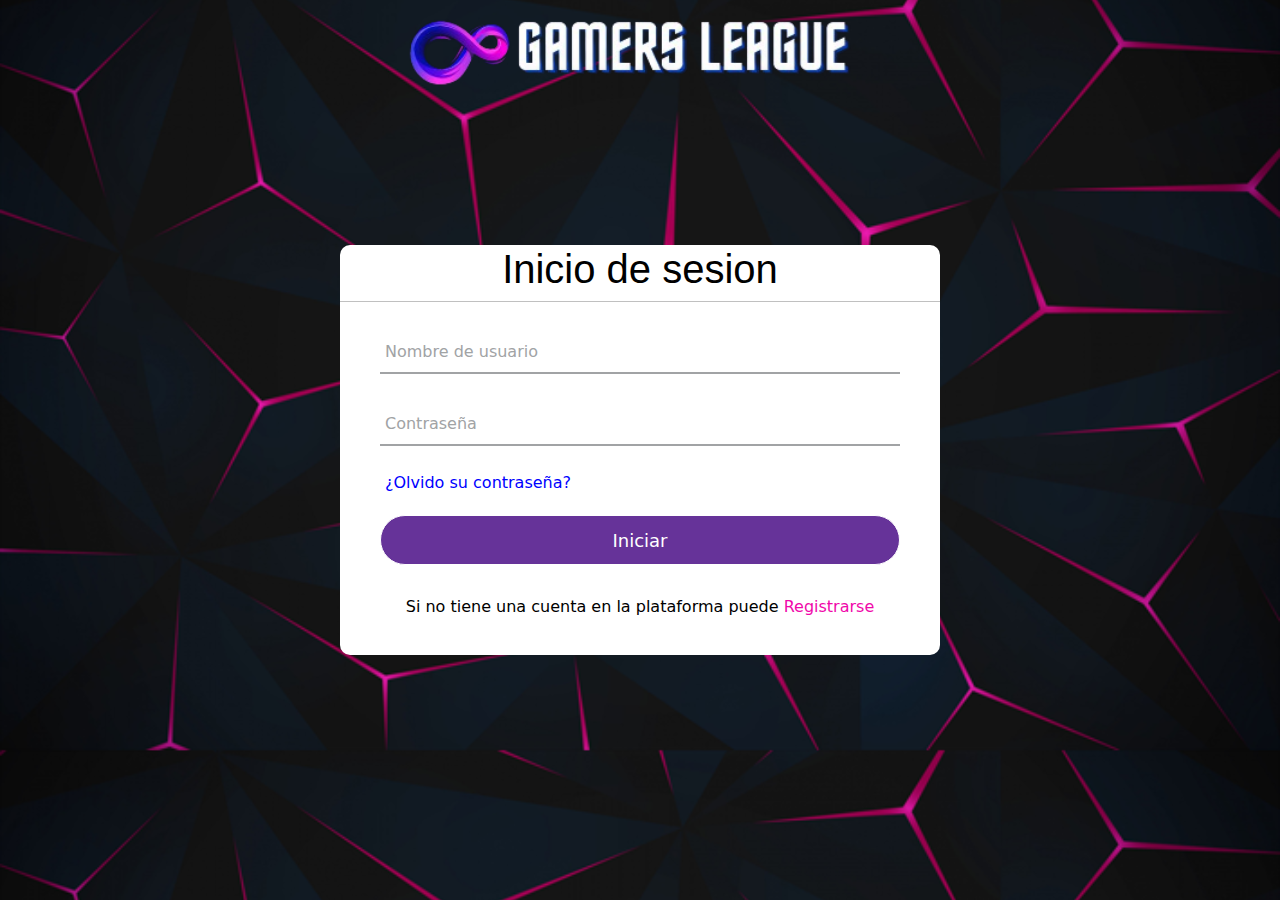
<file: pages/iniciarsesion.html>
<!DOCTYPE html>
<html lang="es">
<head>
    <meta charset="UTF-8">
    <meta name="viewport" content="width=device-width, initial-scale=1.0">
    <link rel="Shortcut icon" href="../assets/favicon-16x16.png">
    <link href="https://cdn.jsdelivr.net/npm/bootstrap@5.3.3/dist/css/bootstrap.min.css" rel="stylesheet" integrity="sha384-QWTKZyjpPEjISv5WaRU9OFeRpok6YctnYmDr5pNlyT2bRjXh0JMhjY6hW+ALEwIH" crossorigin="anonymous">
    <link rel="stylesheet" href="../css/style.css">
    <title>Iniciar sesion</title>
    <meta name="description=" content="Entra con Facebook. Email o nombre de usuario *. Contraseña *. ¿Problemas para iniciar sesión? Entra con tu cuenta. ¿Todavía sin cuenta? Regístrate ahora.">
    <meta name="keywords" content="Gamers league login, iniciar sesion, registrarme gamers league">
</head>
<body>
    <main>
        <section class="middle-inicio">
            <a href="../index.html"><img src="../assets/GAMERS_LEAGUE-removebg-preview.png" class="logo-iniciosesion" alt="logo-para-home"></a>
            </section>
        <div class="formulario">
            <h2>Inicio de sesion</h2>
            <form method="post">
                <div class="username">
                    <input type="text" required>
                    <label>Nombre de usuario</label>
                </div>
                <div class="username">
                    <input type="password" required>
                    <label>Contraseña</label>
                </div>
                <div class="recordar">¿Olvido su contraseña?</div>
                <input type="submit" value="Iniciar">
                <div class="registrarse">
                    Si no tiene una cuenta en la plataforma puede<a href=""> Registrarse</a>
                </div>
            </form>
            
        </div>
    </main>
    <footer>

    </footer>
</body>
</html>
</file>
<file: css/style.css>
@charset "UTF-8";
/*Extend de novedades*/
.novedades-noticias, html main .swiper-slide .new-7, html main .swiper-slide .new-6, html main .swiper-slide .new-5, html main .swiper-slide .new-4, html main .swiper-slide .new-3, html main .swiper-slide .new-2, html main .swiper-slide .new-1 {
  top: 50%;
  left: 50%;
  width: 400px;
  background-color: white;
  border-radius: 10px;
  height: 410px;
  font-size: 25px;
  cursor: pointer;
}

/*index*/
.index-consejos, html .fondo2-index .consejos .consejo3, html .fondo2-index .consejos .consejo2, html .fondo2-index .consejos .consejo1 {
  display: flex;
  justify-content: flex-end;
}

/*******************/
.footer-icons, html footer .copyright .icons-direction .bi-youtube, html footer .copyright .icons-direction .bi-twitter-x, html footer .copyright .icons-direction .bi-instagram {
  color: white;
  text-decoration: none;
}

html header {
  background-color: #05043f;
}
html header nav {
  display: flex;
  flex-direction: row;
  justify-content: center;
}
html header nav ul {
  display: flex;
  flex-direction: row;
  align-items: center;
  justify-content: space-around;
}
html header nav ul li {
  list-style-type: none;
  color: white;
  font-family: "Franklin Gothic Medium", "Arial Narrow", Arial, sans-serif;
  font-weight: 300;
  font-style: normal;
  text-align: center;
  display: inline;
  margin-left: 2.5rem;
  font-size: 1.15rem;
}
html header nav ul li a {
  color: white;
  text-decoration: none;
}
html header nav ul a:hover {
  color: #be95f3;
}
html header nav .logo {
  height: 3rem;
  width: 100px;
  position: relative;
  bottom: -11px;
  right: 30px;
}
html header nav .account {
  list-style-type: none;
  color: white;
  font-family: "Franklin Gothic Medium", "Arial Narrow", Arial, sans-serif;
  font-weight: 300;
  font-style: normal;
  margin-right: 2rem;
  font-size: 1rem;
  position: absolute;
  right: 35px;
  top: 25px;
}
html header nav .account {
  width: 160px;
  height: 45px;
  border: none;
  background: rgb(196, 11, 180);
  font-size: 15px;
  color: black;
  cursor: pointer;
  outline: none;
  text-decoration: none;
  position: absolute;
}
html header .navbar-collapse {
  display: flex;
  justify-content: center;
  margin-right: 150px;
}

html footer {
  background-color: rgb(55, 6, 83);
}
html footer .copyright {
  display: flex;
  flex-direction: row;
  justify-content: space-evenly;
  align-items: center;
  margin-top: 300px;
}
html footer .copyright li {
  color: white;
  padding: 6px;
  list-style-type: none;
  font-family: "Franklin Gothic Medium", "Arial Narrow", Arial, sans-serif;
  font-weight: 300;
  font-style: normal;
  text-align: center;
  font-size: 1rem;
}
html footer .copyright h3 {
  color: #6831af;
  font-size: 25px;
  margin-left: 20px;
}
html footer .copyright h4 {
  color: #6831af;
  font-size: 25px;
  margin-left: 20px;
}
html footer .copyright h5 {
  color: #6831af;
  font-size: 25px;
}
html footer .copyright .icons-direction {
  display: flex;
  justify-content: space-evenly;
}
html footer .copyright .icons-direction a svg:hover {
  color: #d0a9e7;
}
html footer .copyright article ul li {
  cursor: pointer;
}
html footer .copyright article ul li:hover {
  color: #d0a9e7;
}

html main .middle-inicio {
  display: flex;
  justify-content: center;
  align-items: center;
  margin-left: -50px;
  margin-top: -200px;
}
html main .middle-inicio .logo-iniciosesion {
  height: 600px;
  width: 600px;
}
html main .formulario {
  position: absolute;
  top: 50%;
  left: 50%;
  transform: translate(-50%, -50%);
  width: 600px;
  background-color: white;
  border-radius: 10px;
  height: 410px;
}
html main .formulario h2 {
  text-align: center;
  padding: 0 0 8px 0;
  border-bottom: 1px solid silver;
  color: black;
  font-family: "Franklin Gothic Medium", "Arial Narrow", Arial, sans-serif;
  font-size: 40px;
}
html main .formulario form {
  padding: 0 40px;
  box-sizing: border-box;
}
html main .formulario form .username {
  position: relative;
  border-bottom: 2px solid rgb(161, 163, 165);
  margin: 30px 0;
}
html main .formulario form .username input {
  width: 100%;
  padding: 0 5px;
  height: 40px;
  font-size: 16px;
  border: none;
  background: none;
  outline: none;
}
html main .formulario form .username label {
  position: absolute;
  top: 50%;
  left: 5px;
  color: rgb(161, 163, 165);
  transform: translateY(-50%);
  font-size: 16px;
  pointer-events: none;
  transition: 0.5s;
}
html main .formulario form .username span::before {
  content: "";
  position: absolute;
  top: 40%;
  left: 0;
  width: 100%;
  height: 2px;
  background: #6831af;
}
html main .formulario form .username input:focus ~ label,
html main .formulario form .username input:focus ~ label {
  top: -5px;
  color: #6831af;
}
html main .formulario form .username input:focus ~ span::before,
html main .formulario form .username input:focus ~ span::before {
  width: 100%;
}
html main .formulario .recordar {
  margin: -5px 0 20px 5px;
  color: blue;
  cursor: pointer;
}
html main .formulario input[type=submit] {
  width: 100%;
  height: 50px;
  border: 1px solid;
  background: rebeccapurple;
  border-radius: 25px;
  font-size: 18px;
  color: white;
  cursor: pointer;
  outline: none;
}
html main .formulario input[type=submit]:hover {
  border-color: purple;
  transition: 0.5s;
}
html main .formulario .registrarse {
  margin: 30px 0;
  text-align: center;
  font-size: 16px;
  color: black;
}
html main .formulario .registrarse a {
  color: rgb(240, 8, 170);
  text-decoration: none;
}
html main .formulario .registrarse a:hover {
  text-decoration: underline;
}

html .juegos1 h1 {
  font-family: "Franklin Gothic Medium", "Arial Narrow", Arial, sans-serif;
  font-size: 3.5rem;
  height: auto;
  left: 40px;
  margin: 3rem;
  color: white;
}
html .juegos1 h2 {
  display: flex;
  justify-content: center;
  align-items: center;
  margin-bottom: 10px;
  margin-right: 290px;
  color: white;
}
html .juegos1 .games-bc {
  font-family: "Franklin Gothic Medium", "Arial Narrow", Arial, sans-serif;
  font-size: 1rem;
  display: flex;
  justify-content: center;
  text-align: center;
  margin-left: -250px;
}
html .juegos1 .games-bc svg {
  width: 38px;
  height: 50px;
  color: white;
  display: flex;
  justify-content: center;
  text-align: center;
  right: 210px;
  top: 60%;
}
html .juegos1 .games-bc input {
  width: 250%;
  height: 50px;
  border: 2px solid;
  background: white;
  font-size: 18px;
  color: black;
  cursor: pointer;
  outline: none;
  display: flex;
  justify-content: center;
}
html .juegos1 .details-game {
  text-align: center;
  margin: 1.5rem;
  border-radius: 15px;
}
html .juegos1 .details-game .games {
  border-radius: 25px;
  cursor: pointer;
  width: 250px;
  padding: 0.5rem;
}

html main .novedadestittle h1 {
  font-family: "Franklin Gothic Medium", "Arial Narrow", Arial, sans-serif;
  font-size: 3.5rem;
  height: auto;
  left: 40px;
  margin: 3rem;
  margin-bottom: 4rem;
  color: white;
}
html main .novedadestittle h2 {
  font-family: "Franklin Gothic Medium", "Arial Narrow", Arial, sans-serif;
  font-size: 4rem;
  display: flex;
  justify-content: center;
  margin-left: 40px;
  color: white;
  margin-bottom: 20px;
}
html main .swiper {
  width: 1800px;
  height: 400px;
  padding: 100px 0;
}
html main .swiper-slide {
  text-align: center;
  display: flex;
  justify-content: center;
  align-items: center;
}
html main .swiper-slide img {
  display: block;
  width: 100%;
  height: 100%;
}
html main .swiper-slide .new-1 .new1 {
  width: 400px;
  height: 250px;
}
html main .swiper-slide .new-2 .new2 {
  width: 400px;
  height: 250px;
}
html main .swiper-slide .new-3 .new3 {
  width: 400px;
  height: 250px;
}
html main .swiper-slide .new-4 .new4 {
  width: 400px;
  height: 250px;
}
html main .swiper-slide .new-5 .new5 {
  width: 450px;
  height: 250px;
}
html main .swiper-slide .new-6 .new6 {
  width: 400px;
  height: 250px;
}
html main .swiper-slide .new-7 .new7 {
  width: 400px;
  height: 250px;
}

html .rankings-details h1 {
  font-family: "Franklin Gothic Medium", "Arial Narrow", Arial, sans-serif;
  font-size: 3.5rem;
  height: auto;
  margin: 3rem;
  color: white;
}
html .rankings-details h2 {
  width: 30px;
  height: 30px;
  color: white;
  display: flex;
  justify-content: center;
  margin-left: 200px;
}
html .rankings-details .rankings-details1 {
  font-family: "Franklin Gothic Medium", "Arial Narrow", Arial, sans-serif;
  font-size: 1rem;
  display: flex;
  justify-content: flex-start;
  align-items: center;
  margin-left: -80px;
}
html .rankings-details .rankings-details1 svg {
  width: 30px;
  height: 30px;
  color: white;
  display: flex;
  justify-content: flex-start;
  align-items: center;
  margin-left: 205px;
}
html .rankings-details .rankings-details1 input {
  width: 180%;
  height: 40px;
  border: 2px solid;
  background: white;
  font-size: 18px;
  color: black;
  cursor: pointer;
  outline: none;
}
html .rankings-details .details-1 {
  font-family: "Franklin Gothic Medium", "Arial Narrow", Arial, sans-serif;
  font-size: 1rem;
  margin-left: 155px;
  margin-top: 5px;
  color: white;
}
html .rankings-details .details-1 select {
  width: 80%;
  height: 40px;
  border: 2px solid;
  background: white;
  font-size: 18px;
  color: black;
  cursor: pointer;
  outline: none;
}
html .rankings-details .tablerankings {
  border: solid 1px rgba(255, 255, 255, 0.2);
  margin-top: 50px;
  cursor: pointer;
  display: flex;
  justify-content: center;
  align-items: center;
  margin-left: 90px;
  margin-right: 105px;
}
html .rankings-details .tablerankings table {
  color: white;
  font-size: 14px;
  table-layout: fixed;
  border-collapse: collapse;
}
html .rankings-details .tablerankings thead {
  background: rgba(243, 140, 210, 0.4);
  font-size: 20px;
}
html .rankings-details .tablerankings th {
  padding: 80px 70px;
  font-weight: 700;
  text-transform: uppercase;
}
html .rankings-details .tablerankings td {
  padding: 70px;
  border-bottom: solid 1px rgba(255, 255, 255, 0.2);
  background: rgba(243, 103, 199, 0.062);
}
html .rankings-details .tablerankings tbody tr:hover {
  background: rgba(243, 103, 199, 0.4);
}

html .soporte-details {
  display: grid;
  grid-template-columns: 1fr 1fr;
  grid-template-rows: 1fr 2fr 2fr 0.5fr;
  grid-template-areas: "section aside" "section aside" "section aside" "section aside";
  grid-column-gap: 1rem;
  grid-row-gap: 1rem;
  width: 100%;
  height: 100vh;
  color: white;
  font-size: 30px;
  font-family: "Franklin Gothic Medium", "Arial Narrow", Arial, sans-serif;
}
html .soporte-details h1 {
  font-family: "Franklin Gothic Medium", "Arial Narrow", Arial, sans-serif;
  font-size: 3.5rem;
  height: auto;
  left: 40px;
  margin-top: 3rem;
  margin-left: 3rem;
}
html .soporte-details h2 {
  font-family: "Franklin Gothic Medium", "Arial Narrow", Arial, sans-serif;
  font-size: 5rem;
  height: auto;
  color: white;
  display: flex;
  justify-content: center;
  text-align: center;
  margin-left: 3rem;
  margin-bottom: 7.5rem;
}
html .soporte-details section {
  grid-area: section;
}
html .soporte-details aside {
  grid-area: aside;
  display: flex;
  justify-content: center;
  margin: 15px;
  margin-top: 60px;
}
html .soporte-details label {
  color: white;
  margin: -5px 0 20px 5px;
}
html .soporte-details input {
  width: 100%;
  height: 50px;
  border: 1px solid;
  background: rebeccapurple;
  border-radius: 25px;
  font-size: 18px;
  color: black;
  cursor: pointer;
  outline: none;
  margin-right: 15px;
  margin-left: 15px;
}
html .soporte-details select {
  margin-left: 15px;
  margin-right: 15px;
  width: 100%;
  height: 50px;
  border: 1px solid;
  background: rebeccapurple;
  border-radius: 25px;
  font-size: 18px;
  color: black;
  cursor: pointer;
  outline: none;
}
html .soporte-details .enviarmg label {
  display: flex;
  justify-content: center;
  margin-bottom: 250px;
  margin-right: 30px;
}
html .soporte-details .enviarmg input {
  display: flex;
  justify-content: center;
  align-items: center;
  margin-top: 310px;
  margin-right: 125px;
  width: 150%;
  height: 50px;
}
html .soporte-details .enviarmg textarea {
  width: 450%;
  height: 300px;
  margin-right: -280px;
}

html .fondo-del-index {
  overflow-x: hidden;
  background-image: url(../assets/Diseño\ sin\ título.png);
  background-size: cover;
  background-position: center;
  height: 250vh;
}
html .fondo1-index {
  overflow-x: hidden;
  background-image: url(../assets/Diseño\ sin\ título\ \(1\).png);
  background-size: cover;
  background-position: center;
  height: 100vh;
}
html .fondo1-index h1 {
  font-family: fantasy;
  font-weight: 300;
  font-style: normal;
  text-align: center;
  font-size: 130px;
  display: flex;
  flex-direction: column;
  align-items: center;
  color: white;
}
html .fondo1-index h2 {
  font-family: "Franklin Gothic Medium", "Arial Narrow", Arial, sans-serif;
  font-weight: 300;
  font-style: normal;
  color: white;
  text-align: center;
  font-size: 60px;
  display: flex;
  flex-direction: column;
  align-items: center;
}
html .fondo1-index .boton-para-registrarse {
  font-family: "Franklin Gothic Medium", "Arial Narrow", Arial, sans-serif;
  flex-direction: column;
  align-items: center;
  display: flex;
  margin: 2.1rem;
}
html .fondo1-index .boton-para-registrarse input[type=submit] {
  width: 120%;
  height: 60px;
  border: 2px solid;
  background: none;
  font-size: 18px;
  color: white;
  cursor: pointer;
  outline: none;
  text-decoration: none;
  font-family: "Franklin Gothic Medium", "Arial Narrow", Arial, sans-serif;
}
html .fondo1-index .boton-para-registrarse input[type=submit]:hover {
  color: rgb(240, 8, 170);
}
html .fondo1-index .carousel-inner {
  display: flex;
  justify-content: center;
  align-items: center;
  margin-left: -215px;
}
html .fondo2-index .consejo {
  display: flex;
  justify-content: center;
  margin-top: 80px;
  margin-bottom: 50px;
  color: #be95f3;
}
html .fondo2-index .consejos {
  color: #d0a9e7;
  font-size: 25px;
  font-family: "Franklin Gothic Medium", "Arial Narrow", Arial, sans-serif;
}
html .fondo2-index .consejos .consejo1 {
  margin-left: 50px;
  margin-left: 80px;
  margin-left: 50px;
  border: solid 10px rgba(111, 0, 255, 0.164);
}
html .fondo2-index .consejos .consejo2 {
  margin-left: 300px;
  margin-top: 150px;
  margin-bottom: 50px;
  border: solid 10px rgba(111, 0, 255, 0.164);
}
html .fondo2-index .consejos .consejo3 {
  margin-left: 600px;
  margin-top: 150px;
  margin-bottom: 50px;
  border: solid 10px rgba(111, 0, 255, 0.164);
}

@media screen and (min-width: 1024px) {
  .nav-item1 {
    display: none;
  }
  .noticias-mobile {
    display: none;
  }
  .logo-iniciosesion {
    margin-top: -30px;
  }
}
@media screen and (min-width: 768px) and (max-width: 1023px) {
  html footer .copyright {
    margin-top: 20px;
    font-size: -50px;
  }
  html header nav .logo {
    height: 3rem;
    width: 100px;
    position: relative;
    bottom: -5px;
    left: -315px;
  }
  html header nav .account {
    display: none;
  }
  html .show {
    justify-content: flex-start;
    display: flex;
    align-items: center;
    margin-left: 114px;
    flex-wrap: wrap;
  }
  html .fondo1-index h1 {
    font-family: fantasy;
    font-weight: 300;
    font-style: normal;
    text-align: center;
    font-size: 130px;
    display: flex;
    flex-direction: column;
    align-items: center;
  }
  html .fondo1-index h2 {
    font-family: "Franklin Gothic Medium", "Arial Narrow", Arial, sans-serif;
    font-weight: 300;
    font-style: normal;
    color: white;
    text-align: center;
    font-size: 50px;
    display: flex;
    flex-direction: column;
    align-items: center;
    margin-left: 15px;
    margin-right: 15px;
  }
  html .fondo1-index .boton-para-registrarse {
    font-family: "Franklin Gothic Medium", "Arial Narrow", Arial, sans-serif;
    flex-direction: column;
    align-items: center;
    display: flex;
    margin: 2.1rem;
    margin-left: -3px;
  }
  html .fondo1-index .carousel-inner {
    display: flex;
    justify-content: center;
    align-items: center;
    margin-left: -288px;
    width: 900px;
    height: 500px;
  }
  html .fondo2-index .consejo {
    margin-top: 80px;
    margin-left: 5px;
    margin-bottom: 50px;
    color: #be95f3;
    font-size: 100px;
  }
  html .fondo2-index .consejos {
    color: #d0a9e7;
    font-size: 40px;
    font-family: "Franklin Gothic Medium", "Arial Narrow", Arial, sans-serif;
    align-items: center;
  }
  html .fondo2-index .consejos .consejo1 {
    margin-left: 20px;
    margin-top: 50px;
    margin-bottom: 50px;
    border: solid 20px rgba(111, 0, 255, 0.164);
  }
  html .fondo2-index .consejos .consejo2 {
    margin-top: 100px;
    margin-left: 90px;
    margin-bottom: 50px;
    border: solid 20px rgba(111, 0, 255, 0.164);
  }
  html .fondo2-index .consejos .consejo3 {
    margin-top: 100px;
    margin-left: 20px;
    margin-bottom: 50px;
    border: solid 20px rgba(111, 0, 255, 0.164);
  }
  html main .middle-inicio {
    display: flex;
    justify-content: center;
    align-items: center;
    margin-left: -80px;
    margin-top: -220px;
  }
  html main .formulario {
    position: absolute;
    top: 50%;
    left: 50%;
    transform: translate(-50%, -50%);
    width: 600px;
    background-color: white;
    border-radius: 10px;
    height: 410px;
  }
  html main .formulario h2 {
    text-align: center;
    padding: 0 0 8px 0;
    border-bottom: 1px solid silver;
    color: black;
    font-family: "Franklin Gothic Medium", "Arial Narrow", Arial, sans-serif;
    font-size: 40px;
  }
  html main .formulario form {
    padding: 0 40px;
    box-sizing: border-box;
  }
  html main .formulario form .username {
    position: relative;
    border-bottom: 2px solid rgb(161, 163, 165);
    margin: 30px 0;
  }
  html main .formulario form .username input {
    width: 100%;
    padding: 0 5px;
    height: 40px;
    font-size: 16px;
    border: none;
    background: none;
    outline: none;
  }
  html main .formulario form .username label {
    position: absolute;
    top: 50%;
    left: 10px;
    color: rgb(161, 163, 165);
    transform: translateY(-50%);
    font-size: 16px;
    pointer-events: none;
    transition: 0.5s;
  }
  html main .formulario form .recordar {
    margin: -5px 0 20px 5px;
    color: blue;
    cursor: pointer;
  }
  html main .formulario form input[type=submit] {
    width: 100%;
    height: 50px;
    border: 1px solid;
    background: rebeccapurple;
    border-radius: 25px;
    font-size: 18px;
    color: white;
    cursor: pointer;
    outline: none;
  }
  html main .formulario form input[type=submit]:hover {
    border-color: purple;
    transition: 0.5s;
  }
  html main .formulario form .registrarse {
    margin: 0;
    text-align: center;
    font-size: 16px;
    color: black;
  }
  html main .formulario form .registrarse a {
    color: rgb(240, 8, 170);
    text-decoration: none;
  }
  html main .formulario form .registrarse .registrarse a:hover {
    text-decoration: underline;
  }
  html .juegos1 h1 {
    font-family: "Franklin Gothic Medium", "Arial Narrow", Arial, sans-serif;
    font-size: 3.5rem;
    height: auto;
    left: 40px;
    margin: 1rem;
    margin-left: 60px;
  }
  html .juegos1 h2 {
    display: flex;
    justify-content: center;
    align-items: center;
    margin-bottom: 10px;
    margin-right: 88px;
    color: white;
  }
  html .juegos1 .games-bc {
    font-family: "Franklin Gothic Medium", "Arial Narrow", Arial, sans-serif;
    font-size: 1rem;
    display: flex;
    justify-content: center;
    text-align: center;
    margin-left: -5px;
  }
  html .juegos1 .games-bc svg {
    width: 25px;
    height: 25px;
    color: white;
    display: flex;
    justify-content: center;
    text-align: center;
    right: 210px;
    top: 60%;
  }
  html .juegos1 .games-bc input {
    width: 100%;
    height: 30px;
    border: 2px solid;
    background: white;
    font-size: 18px;
    color: black;
    cursor: pointer;
    outline: none;
    display: flex;
    justify-content: center;
  }
  html .juegos1 .details-game {
    text-align: center;
    margin: 1.5rem;
    border-radius: 15px;
  }
  html .juegos1 .details-game .games {
    border-radius: 25px;
    cursor: pointer;
    width: 150px;
    padding: 0.2rem;
  }
  html main .novedadestittle h1 {
    font-family: "Franklin Gothic Medium", "Arial Narrow", Arial, sans-serif;
    font-size: 3rem;
    height: auto;
    left: 40px;
    margin: 3rem;
    margin-bottom: 1.5rem;
  }
  html main .novedadestittle h2 {
    font-family: "Franklin Gothic Medium", "Arial Narrow", Arial, sans-serif;
    font-size: 4rem;
    display: flex;
    justify-content: center;
    margin-left: 5px;
    color: white;
    margin-bottom: 20px;
  }
  html main .swiper {
    width: 400px;
    height: 400px;
    padding: 100px 0;
  }
  html main .swiper-slide {
    text-align: center;
    display: flex;
    justify-content: center;
    align-items: center;
  }
  html main .swiper-slide img {
    display: block;
    width: 100%;
    height: 100%;
  }
  html main .swiper-slide .new-1 .new1 {
    width: 400px;
    height: 250px;
  }
  html main .swiper-slide .new-2 .new2 {
    width: 400px;
    height: 250px;
  }
  html main .swiper-slide .new-3 .new3 {
    width: 400px;
    height: 250px;
  }
  html main .swiper-slide .new-4 .new4 {
    width: 400px;
    height: 250px;
  }
  html main .swiper-slide .new-5 .new5 {
    width: 450px;
    height: 250px;
  }
  html main .swiper-slide .new-6 .new6 {
    width: 400px;
    height: 250px;
  }
  html main .swiper-slide .new-7 .new7 {
    width: 400px;
    height: 250px;
  }
  html .rankings-details h1 {
    font-family: "Franklin Gothic Medium", "Arial Narrow", Arial, sans-serif;
    font-size: 3.5rem;
    height: auto;
    margin: 1.5rem;
  }
  html .rankings-details h2 {
    width: 30px;
    height: 30px;
    color: white;
    display: flex;
    justify-content: center;
    margin-left: 191px;
  }
  html .rankings-details .rankings-details1 {
    font-family: "Franklin Gothic Medium", "Arial Narrow", Arial, sans-serif;
    font-size: 1rem;
    display: flex;
    justify-content: flex-start;
    align-items: center;
    margin-left: -80px;
  }
  html .rankings-details .rankings-details1 svg {
    width: 30px;
    height: 30px;
    color: white;
    display: flex;
    justify-content: flex-start;
    align-items: center;
    margin-left: 205px;
  }
  html .rankings-details .rankings-details1 input {
    width: 490px;
    height: 40px;
    border: 2px solid;
    background: white;
    font-size: 18px;
    color: black;
    cursor: pointer;
    outline: none;
  }
  html .rankings-details .details-1 {
    font-family: "Franklin Gothic Medium", "Arial Narrow", Arial, sans-serif;
    font-size: 1rem;
    margin-left: 155px;
    margin-top: 5px;
  }
  html .rankings-details .details-1 select {
    width: 80%;
    height: 40px;
    border: 2px solid;
    background: white;
    font-size: 18px;
    color: rgb(0, 0, 0);
    cursor: pointer;
    outline: none;
  }
  html .rankings-details .tablerankings {
    border: solid 1px rgba(255, 255, 255, 0.2);
    margin-top: 50px;
    cursor: pointer;
    display: flex;
    justify-content: center;
    align-items: center;
    margin-right: 130px;
    margin-left: 120px;
    margin-bottom: 15px;
  }
  html .rankings-details .tablerankings table {
    color: white;
    font-size: 10px;
    table-layout: fixed;
    border-collapse: collapse;
  }
  html .rankings-details .tablerankings thead {
    background: rgba(243, 140, 210, 0.4);
    font-size: 10px;
  }
  html .rankings-details .tablerankings th {
    padding: 40px 25px;
    font-weight: 700;
    text-transform: uppercase;
  }
  html .rankings-details .tablerankings td {
    padding: 10px;
    border-bottom: solid 1px rgba(255, 255, 255, 0.2);
    background: rgba(243, 103, 199, 0.4);
  }
  html .soporte-details {
    display: grid;
    grid-template-columns: 1fr 1fr;
    grid-template-rows: 1fr 2fr 2fr 0.5fr 0.5fr;
    grid-template-areas: "h1" "section aside" "section aside" "section aside" "section aside";
    grid-column-gap: 1rem;
    grid-row-gap: 1rem;
    width: 100%;
    height: 100vh;
    margin-top: 70px;
  }
  html .soporte-details h1 {
    font-family: "Franklin Gothic Medium", "Arial Narrow", Arial, sans-serif;
    font-size: 3rem;
    height: auto;
    left: 40px;
    margin-top: -40px;
    margin-left: 3rem;
  }
  html .soporte-details h2 {
    font-family: "Franklin Gothic Medium", "Arial Narrow", Arial, sans-serif;
    font-size: 2.5rem;
    height: auto;
    color: white;
    display: flex;
    justify-content: center;
    text-align: center;
    margin-left: 2.5rem;
    margin-bottom: 500px;
  }
  html .soporte-details section {
    grid-area: section;
  }
  html .soporte-details aside {
    grid-area: aside;
    display: flex;
    justify-content: center;
    margin: 30px;
    font-size: 19px;
  }
  html .soporte-details label {
    color: white;
    margin: -5px 0 20px 5px;
  }
  html .soporte-details input {
    width: 250px;
    height: 50px;
    border: 1px solid;
    background: rebeccapurple;
    border-radius: 25px;
    font-size: 18px;
    color: black;
    cursor: pointer;
    outline: none;
  }
  html .soporte-details select {
    width: 110%;
    height: 50px;
    border: 1px solid;
    background: rebeccapurple;
    border-radius: 25px;
    font-size: 18px;
    color: black;
    cursor: pointer;
    outline: none;
  }
  html .soporte-details .enviarmg label {
    display: flex;
    justify-content: center;
    margin: 10px;
  }
  html .soporte-details .enviarmg input {
    display: flex;
    justify-content: center;
    align-items: center;
    width: 80%;
    height: 50px;
    margin-top: 170px;
    margin-right: 30px;
  }
  html .soporte-details .enviarmg textarea {
    width: 100%;
    height: 150px;
  }
  .account {
    display: none;
  }
  .noticias-mobile {
    display: none;
  }
}
@media screen and (min-width: 320px) and (max-width: 767px) {
  html header nav .logo {
    height: 3rem;
    width: 100px;
    position: relative;
    bottom: -5px;
    left: -140px;
  }
  html .show {
    justify-content: flex-start;
    display: flex;
    align-items: center;
    margin-left: 112px;
    flex-wrap: wrap;
  }
  html footer {
    display: flex;
    flex-direction: column;
    align-items: center;
  }
  html footer .copyright {
    display: block;
    margin-top: 50px;
  }
  html footer .copyright li {
    font-size: 15px;
    margin-right: 30px;
  }
  html footer .copyright h3 {
    font-size: 20px;
    margin-left: 40px;
  }
  html footer .copyright h4 {
    font-size: 20px;
    margin-left: 25px;
  }
  html footer .copyright h5 {
    font-size: 20px;
    margin-left: 50px;
  }
  html footer .copyright img {
    margin: 20px;
    margin-bottom: 30px;
  }
  html .fondo1-index h1 {
    font-family: fantasy;
    font-weight: 300;
    font-style: normal;
    text-align: center;
    font-size: 50px;
    display: flex;
    flex-direction: column;
    align-items: center;
    margin-left: 5px;
    margin-right: 5px;
  }
  html .fondo1-index h2 {
    font-family: "Franklin Gothic Medium", "Arial Narrow", Arial, sans-serif;
    font-weight: 300;
    font-style: normal;
    color: white;
    text-align: center;
    font-size: 20px;
    display: flex;
    flex-direction: column;
    align-items: center;
    margin-left: 5px;
  }
  html .fondo1-index .boton-para-registrarse {
    font-family: "Franklin Gothic Medium", "Arial Narrow", Arial, sans-serif;
    flex-direction: column;
    align-items: center;
    display: flex;
    margin: 2.1rem;
    margin-left: 5px;
  }
  html .fondo1-index .carousel-inner {
    display: flex;
    justify-content: center;
    align-items: center;
    margin-left: -350px;
    width: 760px;
    height: 400px;
  }
  html .fondo1-index .carousel-inner .w-35 {
    width: 360px;
    height: 300px;
  }
  html .fondo2-index .consejo {
    margin-top: 80px;
    margin-left: 5px;
    margin-bottom: 50px;
    color: #be95f3;
    font-size: 100px;
  }
  html .fondo2-index .consejos {
    color: #d0a9e7;
    font-size: 20px;
    font-family: "Franklin Gothic Medium", "Arial Narrow", Arial, sans-serif;
    align-items: center;
  }
  html .fondo2-index .consejos .consejo2 {
    display: flex;
    justify-content: center;
    margin-left: 15px;
    margin-top: 50px;
    margin-bottom: 50px;
    border: solid 15px rgba(111, 0, 255, 0.164);
    width: 250px;
    margin-left: 50px;
    width: 340px;
  }
  html .fondo2-index .consejos .consejo3 {
    display: flex;
    justify-content: center;
    margin-left: 15px;
    margin-top: 50px;
    margin-bottom: 50px;
    border: solid 15px rgba(111, 0, 255, 0.164);
    width: 250px;
    margin-left: 50px;
    width: 340px;
  }
  html main .middle-inicio {
    display: flex;
    justify-content: center;
    align-items: center;
    margin-left: -50px;
    margin-top: -135px;
  }
  html main .middle-inicio .logo-iniciosesion {
    height: 500px;
    width: 480px;
  }
  html main .formulario {
    position: absolute;
    top: 50%;
    left: 50%;
    transform: translate(-50%, -50%);
    width: 350px;
    background-color: white;
    border-radius: 10px;
    height: 450px;
  }
  html main .formulario h2 {
    text-align: center;
    padding: 0 0 8px 0;
    border-bottom: 1px solid silver;
    color: black;
    font-family: "Franklin Gothic Medium", "Arial Narrow", Arial, sans-serif;
    font-size: 40px;
  }
  html main .formulario form {
    padding: 0 40px;
    box-sizing: border-box;
  }
  html main .formulario form .username {
    position: relative;
    border-bottom: 2px solid rgb(161, 163, 165);
    margin: 30px 0;
  }
  html main .formulario form .username input {
    width: 100%;
    padding: 0 5px;
    height: 40px;
    font-size: 16px;
    border: none;
    background: none;
    outline: none;
  }
  html main .formulario form .username label {
    position: absolute;
    top: 50%;
    left: 5px;
    color: rgb(161, 163, 165);
    transform: translateY(-50%);
    font-size: 16px;
    pointer-events: none;
    transition: 0.5s;
  }
  html main .formulario form .recordar {
    margin: -5px 0 20px 5px;
    color: blue;
    cursor: pointer;
  }
  html main .formulario form input[type=submit] {
    width: 100%;
    height: 50px;
    border: 1px solid;
    background: rebeccapurple;
    border-radius: 25px;
    font-size: 18px;
    color: white;
    cursor: pointer;
    outline: none;
  }
  html main .formulario form input[type=submit]:hover {
    border-color: purple;
    transition: 0.5s;
  }
  html main .formulario form .registrarse {
    margin: 10px;
    text-align: center;
    font-size: 16px;
    color: black;
  }
  html main .formulario form .registrarse a {
    color: rgb(240, 8, 170);
    text-decoration: none;
  }
  html main .formulario form .registrarse .registrarse a:hover {
    text-decoration: underline;
  }
  html .juegos1 h1 {
    font-family: "Franklin Gothic Medium", "Arial Narrow", Arial, sans-serif;
    font-size: 3.5rem;
    height: auto;
    margin: 1rem;
    margin-left: 100px;
  }
  html .juegos1 h2 {
    display: flex;
    justify-content: center;
    align-items: center;
    margin-bottom: 10px;
    margin-right: 88px;
    color: white;
  }
  html .juegos1 .games-bc {
    font-family: "Franklin Gothic Medium", "Arial Narrow", Arial, sans-serif;
    font-size: 1rem;
    display: flex;
    justify-content: center;
    text-align: center;
    margin-left: -5px;
  }
  html .juegos1 .games-bc svg {
    width: 25px;
    height: 25px;
    color: white;
    display: flex;
    justify-content: center;
    text-align: center;
    right: 210px;
    top: 60%;
  }
  html .juegos1 .games-bc input {
    width: 100%;
    height: 30px;
    border: 2px solid;
    background: white;
    font-size: 18px;
    color: rgb(0, 0, 0);
    cursor: pointer;
    outline: none;
    display: flex;
    justify-content: center;
  }
  html .juegos1 .details-game {
    text-align: center;
    margin: 1.5rem;
    border-radius: 15px;
  }
  html .juegos1 .details-game .games {
    border-radius: 25px;
    cursor: pointer;
    width: 165px;
    padding: 0.2rem;
  }
  html main .novedadestittle h1 {
    font-family: "Franklin Gothic Medium", "Arial Narrow", Arial, sans-serif;
    font-size: 2rem;
    height: auto;
    left: 40px;
    margin: 3rem;
    margin-left: 7.5rem;
    margin-bottom: 1.5rem;
  }
  html main .novedadestittle h2 {
    font-family: "Franklin Gothic Medium", "Arial Narrow", Arial, sans-serif;
    font-size: 2.5rem;
    display: flex;
    justify-content: center;
    align-items: center;
    margin-left: 5px;
    color: white;
    margin-bottom: 20px;
  }
  html main .noticias-mobile {
    justify-content: center;
    display: block;
    margin-left: 60px;
  }
  html main .noticias-mobile .news-mobile {
    width: 300px;
    height: 250px;
    border-radius: 5px;
    margin-bottom: 15px;
  }
  html .rankings-details h1 {
    font-family: "Franklin Gothic Medium", "Arial Narrow", Arial, sans-serif;
    font-size: 3.5rem;
    height: auto;
    margin: 1.5rem;
    margin-left: 72px;
  }
  html .rankings-details h2 {
    width: 30px;
    height: 30px;
    color: white;
    display: flex;
    justify-content: center;
    margin-left: 80px;
  }
  html .rankings-details .rankings-details1 {
    font-family: "Franklin Gothic Medium", "Arial Narrow", Arial, sans-serif;
    font-size: 1rem;
    display: flex;
    justify-content: flex-start;
    align-items: center;
    margin-left: -175px;
  }
  html .rankings-details .rankings-details1 svg {
    width: 20px;
    height: 20px;
    color: white;
    display: flex;
    justify-content: flex-start;
    align-items: center;
    margin-left: 205px;
  }
  html .rankings-details .rankings-details1 input {
    width: 108%;
    height: 30px;
    border: 2px solid;
    background: white;
    font-size: 18px;
    color: black;
    cursor: pointer;
    outline: none;
  }
  html .rankings-details .details-1 {
    font-family: "Franklin Gothic Medium", "Arial Narrow", Arial, sans-serif;
    font-size: 1rem;
    margin-left: 50px;
    margin-top: 5px;
  }
  html .rankings-details .details-1 select {
    width: 80%;
    height: 30px;
    border: 2px solid;
    background: white;
    font-size: 18px;
    color: black;
    cursor: pointer;
    outline: none;
  }
  html .rankings-details .tablerankings {
    border: solid 1px rgba(255, 255, 255, 0.2);
    margin-top: 50px;
    cursor: pointer;
    display: flex;
    justify-content: center;
    align-items: center;
    margin-left: 10px;
    margin-right: 5px;
    margin-top: 10px;
  }
  html .rankings-details .tablerankings table {
    color: white;
    font-size: 8px;
    table-layout: fixed;
    border-collapse: collapse;
    margin-bottom: 50px;
  }
  html .rankings-details .tablerankings thead {
    background: rgba(243, 140, 210, 0.4);
    font-size: 9px;
  }
  html .rankings-details .tablerankings th {
    padding: 16px 14px;
    font-weight: 700;
    text-transform: uppercase;
  }
  html .rankings-details .tablerankings td {
    padding: 9px;
    border-bottom: solid 1px rgba(255, 255, 255, 0.2);
    margin-bottom: 150px;
    background: rgba(243, 103, 199, 0.4);
  }
  html .soporte-details {
    display: flex;
    align-items: center;
    flex-direction: column;
    height: 0%;
    margin-bottom: 1200px;
  }
  html .soporte-details h1 {
    font-family: "Franklin Gothic Medium", "Arial Narrow", Arial, sans-serif;
    font-size: 2rem;
    height: auto;
    margin-top: 3rem;
    margin-left: 3.5px;
  }
  html .soporte-details h2 {
    font-family: "Franklin Gothic Medium", "Arial Narrow", Arial, sans-serif;
    font-size: 40px;
    margin-top: 10px;
    height: auto;
    color: white;
    display: flex;
    justify-content: center;
    text-align: center;
    margin-right: 40px;
  }
  html .soporte-details aside {
    display: flex;
    justify-content: center;
    margin-top: 5px;
  }
  html .soporte-details label {
    color: white;
    margin: 5px;
  }
  html .soporte-details input {
    width: 200px;
    height: 50px;
    border: 1px solid;
    background: rebeccapurple;
    border-radius: 5px;
    font-size: 18px;
    color: black;
    cursor: pointer;
    outline: none;
  }
  html .soporte-details select {
    width: 100%;
    height: 50px;
    border: 1px solid;
    background: rebeccapurple;
    border-radius: 5px;
    font-size: 18px;
    color: black;
    cursor: pointer;
    outline: none;
  }
  html .soporte-details .enviarmg label {
    display: flex;
    justify-content: center;
  }
  html .soporte-details .enviarmg input {
    display: flex;
    justify-content: center;
    align-items: center;
    width: 100px;
    height: 50px;
    margin-top: 250px;
    margin-left: 90px;
  }
  html .soporte-details .enviarmg textarea {
    width: 205px;
    height: 200px;
  }
  html .account {
    display: none;
  }
  html .swiper {
    display: none;
  }
  html .swiper-slide {
    display: none;
  }
  html .swiper-slide img {
    display: none;
  }
}
* {
  margin: 0;
  padding: 0;
}

html body {
  overflow-x: hidden;
  background-image: url(../assets/thumb2-black-3d-pyramids-background-black-polygons-3d-background-black-polygons-purple-neon-light.jpg);
  background-size: cover;
  background-position: center;
  height: 100vh;
}/*# sourceMappingURL=style.css.map */
</file>
